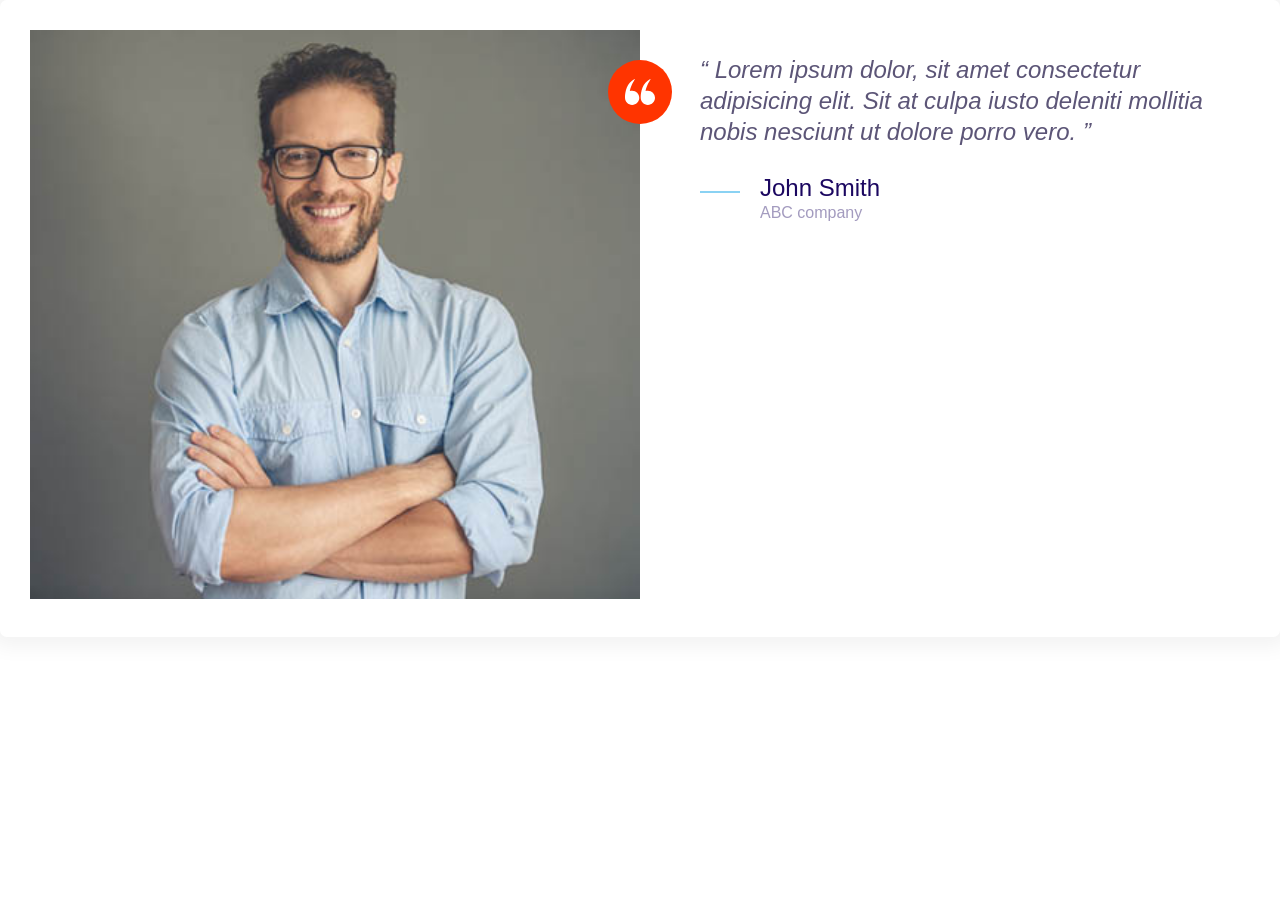
<file: index.html>
<!doctype html>
<html lang="en">
  <head>
    <meta charset="UTF-8" />
    <meta name="viewport" content="width=device-width, initial-scale=1.0" />
    <title>Document</title>
    <link rel="stylesheet" href="css/normalize.css" />
    <link rel="stylesheet" href="css/styles.css" />
  </head>
  <body>
    <div class="card testimonial">
      <div class="grid grid--1x2">
        <div class="testimonial__image">
          <img
            src="images/testimonial.jpg"
            alt="happy customer"
            class="testimonial__img"
          />
          <span class="icon-container icon-container--accent">
            <svg class="icon icon--white icon--small">
              <use xlink:href="images/sprite.svg#quotes"></use>
            </svg>
          </span>
        </div>
        <blockquote class="quote">
          <p class="quote__text">
            Lorem ipsum dolor, sit amet consectetur adipisicing elit. Sit at
            culpa iusto deleniti mollitia nobis nesciunt ut dolore porro vero.
          </p>
          <footer>
            <div class="media">
              <div class="media__image">
                <svg class="icon icon--primary quote__line">
                  <use xlink:href="images/sprite.svg#line"></use>
                </svg>
              </div>
              <div class="media__body">
                <h3 class="media__title quote__author">John Smith</h3>
                <p class="quote__company">ABC company</p>
              </div>
            </div>
          </footer>
        </blockquote>
      </div>
    </div>
  </body>
</html>
</file>
<file: css/styles.css>
:root {
    --color-primary: #2584ff;
    --color-secondary: #00d9ff;
    --color-accent: #ff3400;
    --color-headings: #1b0760;
    --color-body: #918ca4;
    --color-boder: #ccc;
    --color-body-darker: #5c5577;
    --boder-radius: 30px;
}

*, *::after, *::before {
    box-sizing: border-box;
}

/* Typography */
html {
    font-size: 62.5%;
}

body {
   font-family: Inter, Arial, Helvetica, sans-serif; 
   color: var(--color-body);
   line-height: 1.5;
   font-size: 2.4rem;
}

h1, h2, h3 {
    color: var(--color-headings);
    margin-bottom: 1rem;
}

h1 {
    font-size: 7rem;
}

h2 {
    font-size: 4rem;
}

h3 {
    font-size: 3rem;
}

p {
    margin-top: 0;
}

@media screen and (min-width: 1024px) {
    body{
        font-size: 1.8rem;
    }

    h1 {
        font-size: 8rem;
    }

    h2 {
        font-size: 4rem;
    }

    h3 {
        font-size: 2.4rem;
    }
}

/* Links */
a {
    text-decoration: none;
}

.link-arrow {
    color: var(--color-accent);
    text-transform: uppercase;
    font-size: 2rem;
    font-weight: bold;
}

.link-arrow::after {
    content: '-->';
    margin-left: 5px;
    transition: margin-left 0.15s ease;
}

.link-arrow:hover::after {
    margin-left: 10px;
}

@media screen and (min-width: 1024px) {
    .link-arrow {
        font-size: 1.5rem;
    }
}

/* Badges */
.badge {
    border-radius: 20px;
    font-size: 2rem;
    font-weight: 500;
    padding: 0.5rem 2rem;
    white-space: nowrap;
}

.badge--primary {
    background-color: var(--color-primary);
    color: #fff;
}

.badge--secondary {
    background-color: var(--color-secondary);
    color: #fff;
}

.badge--small {
    font-size: 1.6rem;
    padding: 0.5rem 1.5rem;
}

@media screen and (min-width: 1024px) {
    .badge {
        font-size: 1.5rem;
    }

    .badge--small {
        font-size: 1.2rem;
    }
}

/* Lists */
.list {
    list-style: none;
    padding-left: 0;
    color: var(--color-headings);
}

.list--inline .list__item {
    display: inline-block;
    margin-right: 2rem;
}

.list--tick {
    list-style-image: url(../images/tick.svg);
    padding-left: 3rem;
}

.list--tick .list__item {
    padding-left: 0.5rem;
    margin-bottom: 1rem;
}

@media screen and (min-width: 1024px) {
    .list--tick .list__item {
        padding-left: 0;
    }
}

/* Icons */
.icon {
    width: 40px;
    height: 40px;
}

.icon--small {
    width: 30px;
    height: 30px;
}

.icon--primary {
    fill: var(--color-primary);
}

.icon--white {
    fill: #fff;
}

.icon-container {
    background: #f3f9fa;
    width: 64px;
    height: 64px;
    border-radius: 100%;
    display: inline-flex;
    justify-content: center;
    align-items: center;
}

.icon-container--accent {
    background: var(--color-accent);
}

/* Buttons */
.btn {
    border-radius: 40px;
    border: none;
    cursor: pointer;
    font-size: 1.8rem;
    font-weight: 600;
    padding: 2rem 3rem;
    text-transform: uppercase;
    white-space: nowrap;
    text-align: center;
    margin: 1rem 0;
}

.btn--primary {
    background-color: var(--color-primary);
    color: #fff;
}

.btn--primary:hover {
    background: #3a8ffd;
}

.btn--secondary {
    background-color: var(--color-secondary);
    color: #fff;
}

.btn--secondary:hover {
    background: #00c8eb;
}

.btn--accent {
    background-color: var(--color-accent);
    color: #fff;
}

.btn--accent:hover {
    background: #ec3000;
}

.btn--outline {
    background: #fff;
    color: var(--color-headings);
    border: 2px solid var(--color-headings);
}

.btn--outline:hover {
    background: var(--color-headings);
    color: #fff;
}

.btn--block {
    width: 100%;
    display: inline-block;
}

@media screen and (min-width: 1024px) {
    .btn {
        font-size: 1.5rem;
    }
}

/* Input */
.input {
    padding: 1.5rem 3.5rem;
    border: 1px solid var(--color-boder);
    border-radius: var(--boder-radius);
    outline: 0;
    color: var(--color-headings);
    font-size: 2rem;
}

::placeholder {
    color: #cdcbd7;
}

.input-group {
    border: 1px solid var(--color-boder);
    border-radius: var(--boder-radius);
    display: flex;
}

.input-group .input {
    border: 0;
    flex-grow: 1;
    padding: 1.5rem 1rem;
}

.input-group .btn {
    margin: 4px;
}

@media screen and (min-width: 1024px) {
    .input {
        font-size: 1.5rem;
    }
}

/* Cards */
.card {
    border-radius: 7px;
    box-shadow: 0 0 20px 10px #f3f3f3;
    overflow: hidden;
}

.card__header, .card__body {
    padding: 2rem 3rem;
}

.card--primary .card__header {
    background: var(--color-primary);
    color: #fff;
}
.card--secondary .card__header {
    background: var(--color-secondary);
    color: #fff;
}

.card--secondary .badge--secondary {
    background: #02cdf1;
}

/* Plans */
.plan__name {
    color: white;
    margin: 0;
    font-weight: 500;
    font-size: 2.4rem;
}

.plan__price {
    font-size: 6rem;
}

.plan__billing-cycle {
    font-size: 2.4rem;
    font-weight: 300;
    opacity: 0.8;
    margin-right: 1rem;
}

.plan__description {
    font-size: 2rem;
    font-weight: 300;
    letter-spacing: 1px;
    display: block;
}

.plan .list__item {
    margin-bottom: 2rem;
}

.plan--popular .card__header {
    position: relative;
}

.plan--popular .card__header::before {
    content: url(../images/popular.svg);
    width: 40px;
    display: inline-block;
    position: absolute;
    top: -6px;
    right: 5%;
}

@media screen and (min-width: 1024px) {
    .plan__name {
        font-size: 1.4rem;
    }

    .plan__price {
        font-size: 5rem;
    }

    .plan__billing-cycle {
        font-size: 1.6rem;
    }

    .plan__description {
        font-size: 1.7rem;
    }
}

/* Media */
.media {
    display: flex;
}

.media__title {
    margin-top: 0;
}

.media__body {
    margin: 0 2rem;
}

.media__image {
    margin-top: 1rem;
}

/* Quotes */
.quote {
    font-size: 3rem;
    font-style: italic;
    color: var(--color-body-darker);
    line-height: 1.3;
}

.quote__text::before {
    content: open-quote;
}

.quote__text::after {
    content: close-quote;
}

.quote .media__body {
    font-size: 2rem;
}

.quote__author {
    font-size: 3rem;
    font-weight: 500;
    font-style: normal;
    margin-bottom: 0;
}

.quote__company {
    color: var(--color-headings);
    opacity: 0.4;
    font-size: 2rem;
    font-style: normal;
}

.quote__line {
    position: relative;
    bottom: 10px;
}

@media screen and (min-width: 1024px) {
    .quote {
        font-size: 2rem;
    }

    .quote__author {
        font-size: 2.4rem;
    }

    .quote__company {
        font-size: 1.6rem;
    }
}

/* Grids */

.grid {
    display: grid;
}

@media screen and (min-width: 768px) {
    .grid--1x2 {
        grid-template-columns: repeat(2, 1fr);
    }
}

@media screen and (min-width: 1024px) {
    .grid--1x3 {
        grid-template-columns: repeat(3, 1fr);
    }
}

/* Testimonials */
.testimonial {
    padding: 3rem;
}

.testimonial__image {
    position: relative;
}

.testimonial__image > img {
    width: 100%;
} 

.testimonial__image > .icon-container {
    position: absolute;
    top: 3rem;
    right: -32px;
}

@media screen and (min-width: 768px) {
    .testimonial .quote, 
    .testimonial .quote__author {
        font-size: 2.4rem;
    }

    .testimonial .quote {
        margin-left: 6rem;
    }
}
</file>
